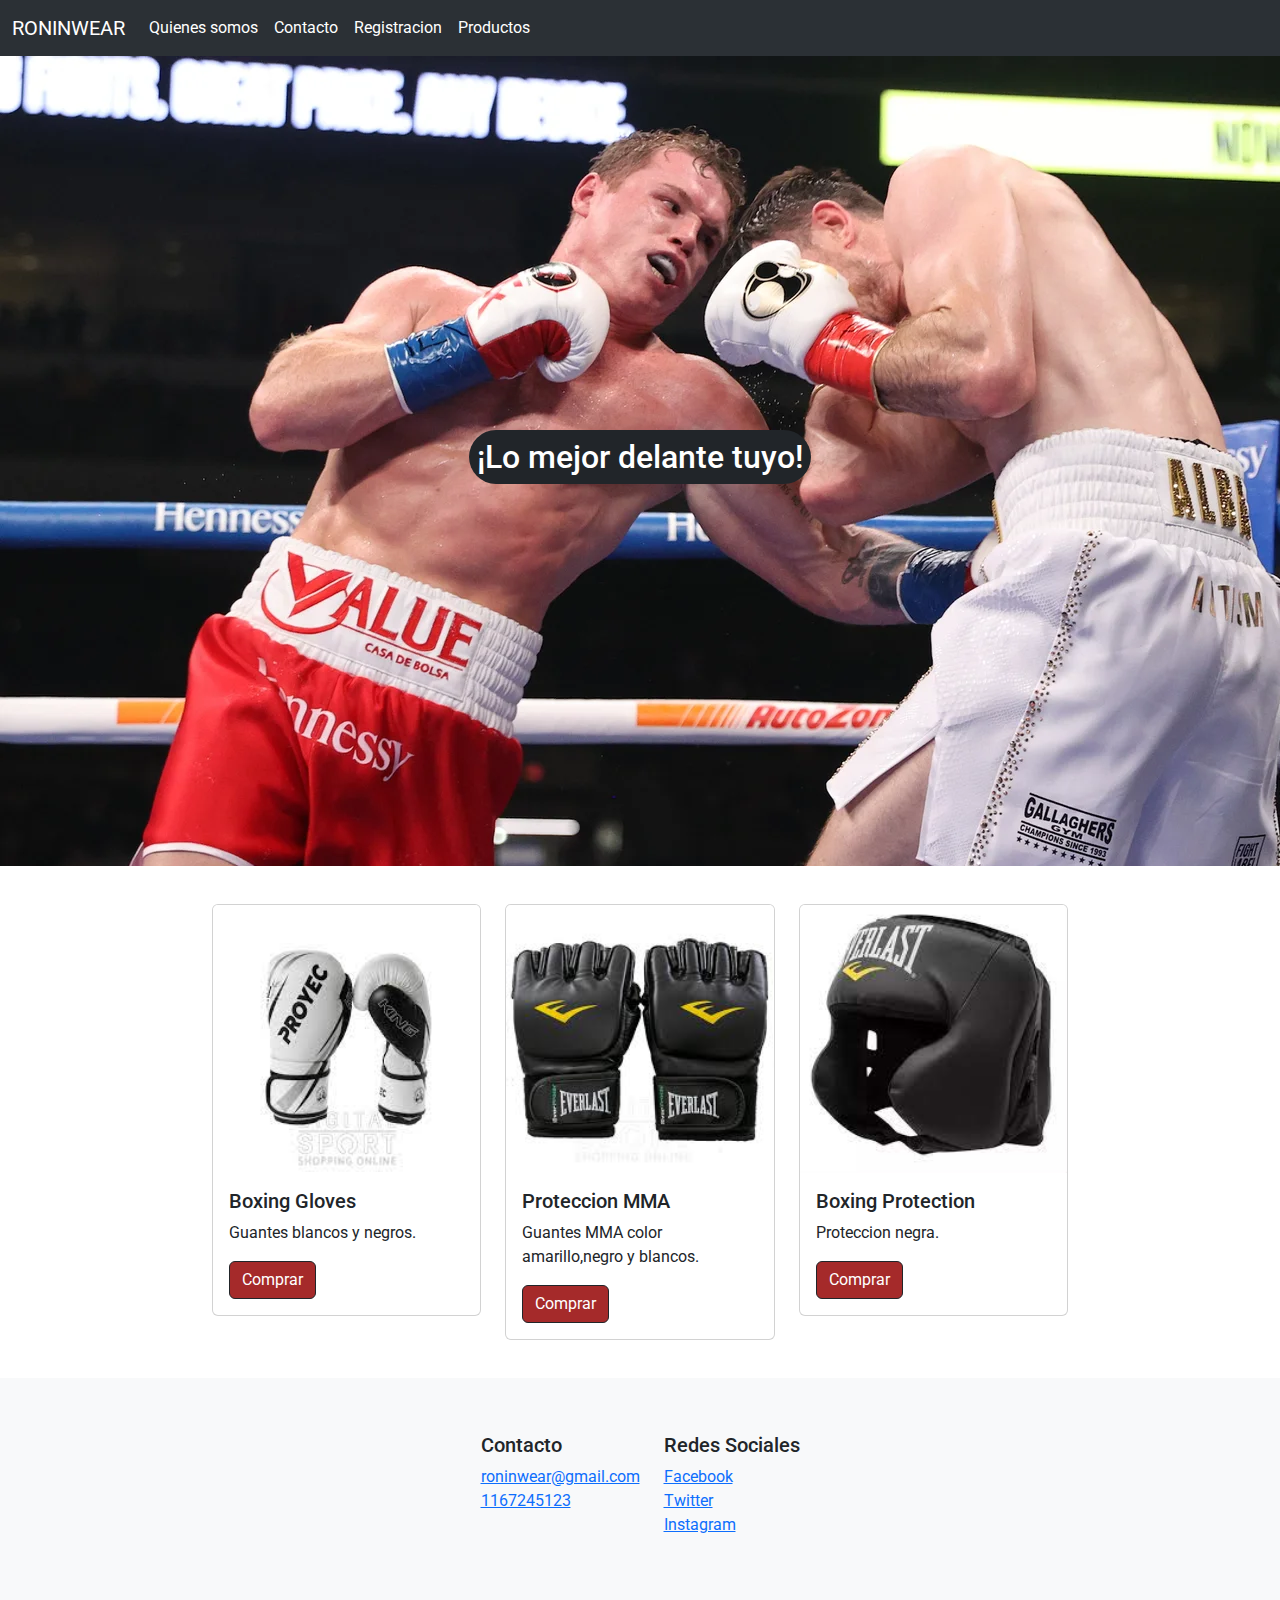
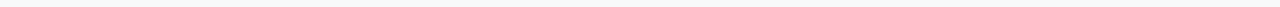
<file: index.html>
<!DOCTYPE html>
<html lang="en">
<head>
    <meta charset="UTF-8">
    <meta name="viewport" content="width=device-width, initial-scale=1.0">
    <title>Roninwear</title>
    <link href="https://cdn.jsdelivr.net/npm/bootstrap@5.3.3/dist/css/bootstrap.min.css" rel="stylesheet" integrity="sha384-QWTKZyjpPEjISv5WaRU9OFeRpok6YctnYmDr5pNlyT2bRjXh0JMhjY6hW+ALEwIH" crossorigin="anonymous">
    <link rel="stylesheet" href="./css/styles.css">
</head>
<body>
    <header>
    <nav class="navbar navbar-expand-lg bg-body-tertiary" data-bs-theme="dark">
        <div class="container-fluid">
          <a class="navbar-brand" href="./index.html">RONINWEAR</a>
          <button class="navbar-toggler" type="button" data-bs-toggle="collapse" data-bs-target="#navbarText" aria-controls="navbarText" aria-expanded="false" aria-label="Toggle navigation">
            <span class="navbar-toggler-icon"></span>
          </button>
          <div class="collapse navbar-collapse" id="navbarText">
            <ul class="navbar-nav me-auto mb-2 mb-lg-0">
              <li class="nav-item">
                <a class="nav-link active" aria-current="page" href="./pages/quienessomos.html">Quienes somos</a>
              </li>
              <li class="nav-item">
                <a class="nav-link active" href="./pages/contacto.html">Contacto</a>
              </li>
              <li class="nav-item">
                <a class="nav-link active" href="./pages/registro.html">Registracion</a>
              </li>
              <li class="nav-item">
                <a class="nav-link active" href="./pages/productos.html"> Productos</a>
              </li>
            </ul>
          </div>
        </div>
      </nav>
    </header>
       <main class="hero2">
        <section class="hero d-flex justify-content-center align-items-center">
            <h2 class="text-white bg-dark p-2 rounded-pill">¡Lo mejor delante tuyo!</h2>
         </section>

         <section class="container">
            <div class="row sm-5">
             <div class="col-sm-4">
                 <div class="card">
                    <img src="./imagenes/guantes de boxeo1.jpg" class="card-img-top" alt="guantes de boxeo">
                    <div class="card-body">
                      <h5 class="card-title">Boxing Gloves</h5>
                      <p class="card-text">Guantes blancos y negros.</p>
                      <a href="./pages/productos.html" class="btn btn-dark">Comprar</a>
                    </div>
              </div>
            </div>
            <div class="col-sm-4">
                <div class="card">
                   <img src="./imagenes/guantes mma.jpg" class="card-img-top" alt="guantes MMA">
                   <div class="card-body">
                     <h5 class="card-title">Proteccion MMA</h5>
                     <p class="card-text">Guantes MMA color amarillo,negro y blancos.</p>
                     <a href="./pages/productos.html" class="btn btn-dark">Comprar</a>
                   </div>
             </div>
           </div>
           <div class="col-sm-4">
            <div class="card">
               <img src="./imagenes/proteccion boxeo.jpg" class="card-img-top" alt="proteccion boxeo">
               <div class="card-body">
                 <h5 class="card-title">Boxing Protection</h5>
                 <p class="card-text">Proteccion negra.</p>
                 <a href="./pages/productos.html" class="btn btn-dark">Comprar</a>
               </div>
             </div>
       </div>
         </div>
              </section>
          </main>
          <footer class="footer mt-auto py-3 bg-light">
            <div class="container">
                <div class="row">
    
                    <div class="col-md-6 d-flex justify-content-start">
                        <div>
                            <h5>Contacto</h5>
                            <ul class="list-unstyled">
                                <li><a href="mailto:info@ejemplo.com">roninwear@gmail.com</a></li>
                                <li><a href="tel:+1234567890">1167245123</a></li>
                            </ul>
                        </div>
                    </div>
    
                    <div class="col-md-6 d-flex justify-content-end">
                        <div>
                            <h5>Redes Sociales</h5>
                            <ul class="list-unstyled">
                                <li><a href="https://www.facebook.com/roninwear/">Facebook</a></li>
                                <li><a href="https://twitter.com/roninwear">Twitter</a> </li>
                                <li><a href="https://instagram.com/roninwear/">Instagram</a></li>
                            </ul>
                        </div>
                    </div>
    
                </div>
            </div>
        </footer>

        

                

    <script src="https://cdn.jsdelivr.net/npm/bootstrap@5.3.3/dist/js/bootstrap.bundle.min.js" integrity="sha384-YvpcrYf0tY3lHB60NNkmXc5s9fDVZLESaAA55NDzOxhy9GkcIdslK1eN7N6jIeHz" crossorigin="anonymous"></script>
</body>
</html>
</file>
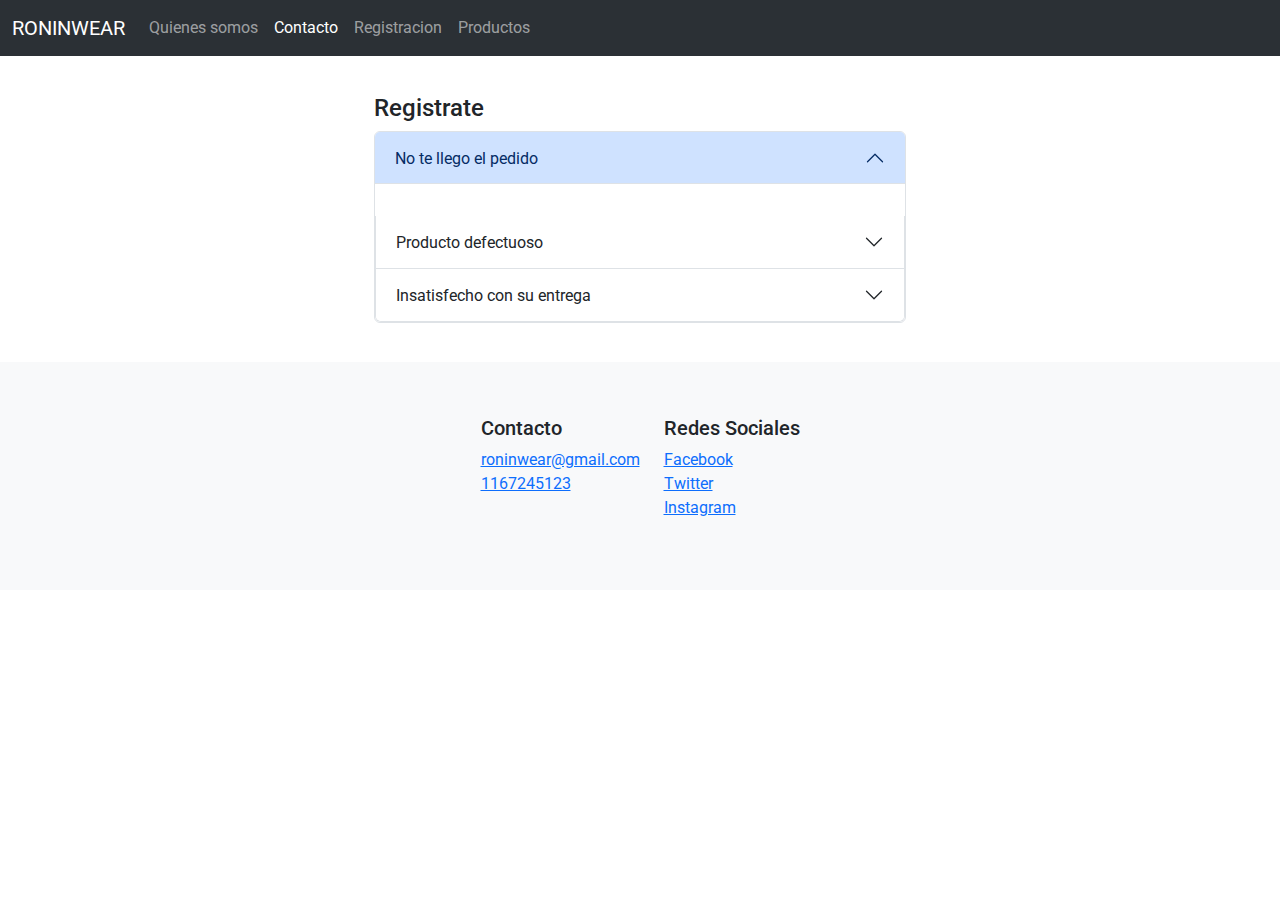
<file: pages/contacto.html>
<!DOCTYPE html>
<html lang="en">
<head>
    <meta charset="UTF-8">
    <meta name="viewport" content="width=device-width, initial-scale=1.0">
    <title>contacto</title>
    <link href="https://cdn.jsdelivr.net/npm/bootstrap@5.3.3/dist/css/bootstrap.min.css" rel="stylesheet" integrity="sha384-QWTKZyjpPEjISv5WaRU9OFeRpok6YctnYmDr5pNlyT2bRjXh0JMhjY6hW+ALEwIH" crossorigin="anonymous">
    <link rel="stylesheet" href="../css/styles.css">
</head>
<body>
    <header>
        <nav class="navbar navbar-expand-lg bg-body-tertiary" data-bs-theme="dark">
            <div class="container-fluid">
              <a class="navbar-brand" href="../index.html">RONINWEAR</a>
              <button class="navbar-toggler" type="button" data-bs-toggle="collapse" data-bs-target="#navbarText" aria-controls="navbarText" aria-expanded="false" aria-label="Toggle navigation">
                <span class="navbar-toggler-icon"></span>
              </button>
              <div class="collapse navbar-collapse" id="navbarText">
                <ul class="navbar-nav me-auto mb-2 mb-lg-0">
                  <li class="nav-item">
                    <a class="nav-link" aria-current="page" href="../pages/quienessomos.html">Quienes somos</a>
                  </li>
                  <li class="nav-item">
                    <a class="nav-link active" href="../pages/contacto.html">Contacto</a>
                  </li>
                  <li class="nav-item">
                    <a class="nav-link" href="../pages/registro.html">Registracion</a>
                  </li>
                  <li class="nav-item">
                    <a class="nav-link" href="../pages/productos.html">Productos</a>
                  </li>
                </ul>
              </div>
            </div>
          </nav>
        </header>

        <main>
            <section class="container">
                <div class="col-sm-6">
                    <h4>Registrate</h4>
                    <div class="accordion" id="accordionExample">
                        <div class="accordion-item">
                          <h2 class="accordion-header">
                            <button class="accordion-button" type="button" data-bs-toggle="collapse" data-bs-target="#collapseOne" aria-expanded="true" aria-controls="collapseOne">
                              No te llego el pedido
                            </button>
                          </h2>
                          <div id="collapseOne" class="accordion-collapse collapse show" data-bs-parent="#accordionExample">
                            <div class="accordion-body">
                              <strong></strong> 
                          </div>
                        </div>
                        <div class="accordion-item">
                          <h2 class="accordion-header">
                            <button class="accordion-button collapsed" type="button" data-bs-toggle="collapse" data-bs-target="#collapseTwo" aria-expanded="false" aria-controls="collapseTwo">
                              Producto defectuoso
                            </button>
                          </h2>
                          <div id="collapseTwo" class="accordion-collapse collapse" data-bs-parent="#accordionExample">
                            <div class="accordion-body">
                              <strong></strong> 
                            </div>
                          </div>
                        </div>
                        <div class="accordion-item">
                          <h2 class="accordion-header">
                            <button class="accordion-button collapsed" type="button" data-bs-toggle="collapse" data-bs-target="#collapseThree" aria-expanded="false" aria-controls="collapseThree">
                              Insatisfecho con su entrega
                            </button>
                          </h2>
                          <div id="collapseThree" class="accordion-collapse collapse" data-bs-parent="#accordionExample">
                            <div class="accordion-body">
                              <strong></strong> 
                            </div>
                          </div>
                        </div>
                      </div>
                </div>
            </section>
            <footer class="footer mt-auto py-3 bg-light">
              <div class="container">
                  <div class="row">
      
                      <div class="col-md-6 d-flex justify-content-start">
                          <div>
                              <h5>Contacto</h5>
                              <ul class="list-unstyled">
                                  <li><a href="mailto:info@ejemplo.com">roninwear@gmail.com</a></li>
                                  <li><a href="tel:+1234567890">1167245123</a></li>
                              </ul>
                          </div>
                      </div>
      
                      <div class="col-md-6 d-flex justify-content-end">
                          <div>
                              <h5>Redes Sociales</h5>
                              <ul class="list-unstyled">
                                  <li><a href="https://www.facebook.com/roninwear/">Facebook</a></li>
                                  <li><a href="https://twitter.com/roninwear">Twitter</a></li>
                                  <li><a href="https://instagram.com/roninwear/">Instagram</a></li>
                              </ul>
                          </div>
                      </div>
      
                  </div>
              </div>
          </footer>
        
        

        <script src="https://cdn.jsdelivr.net/npm/bootstrap@5.3.3/dist/js/bootstrap.bundle.min.js" integrity="sha384-YvpcrYf0tY3lHB60NNkmXc5s9fDVZLESaAA55NDzOxhy9GkcIdslK1eN7N6jIeHz" crossorigin="anonymous"></script>

</body>
</html>
</file>
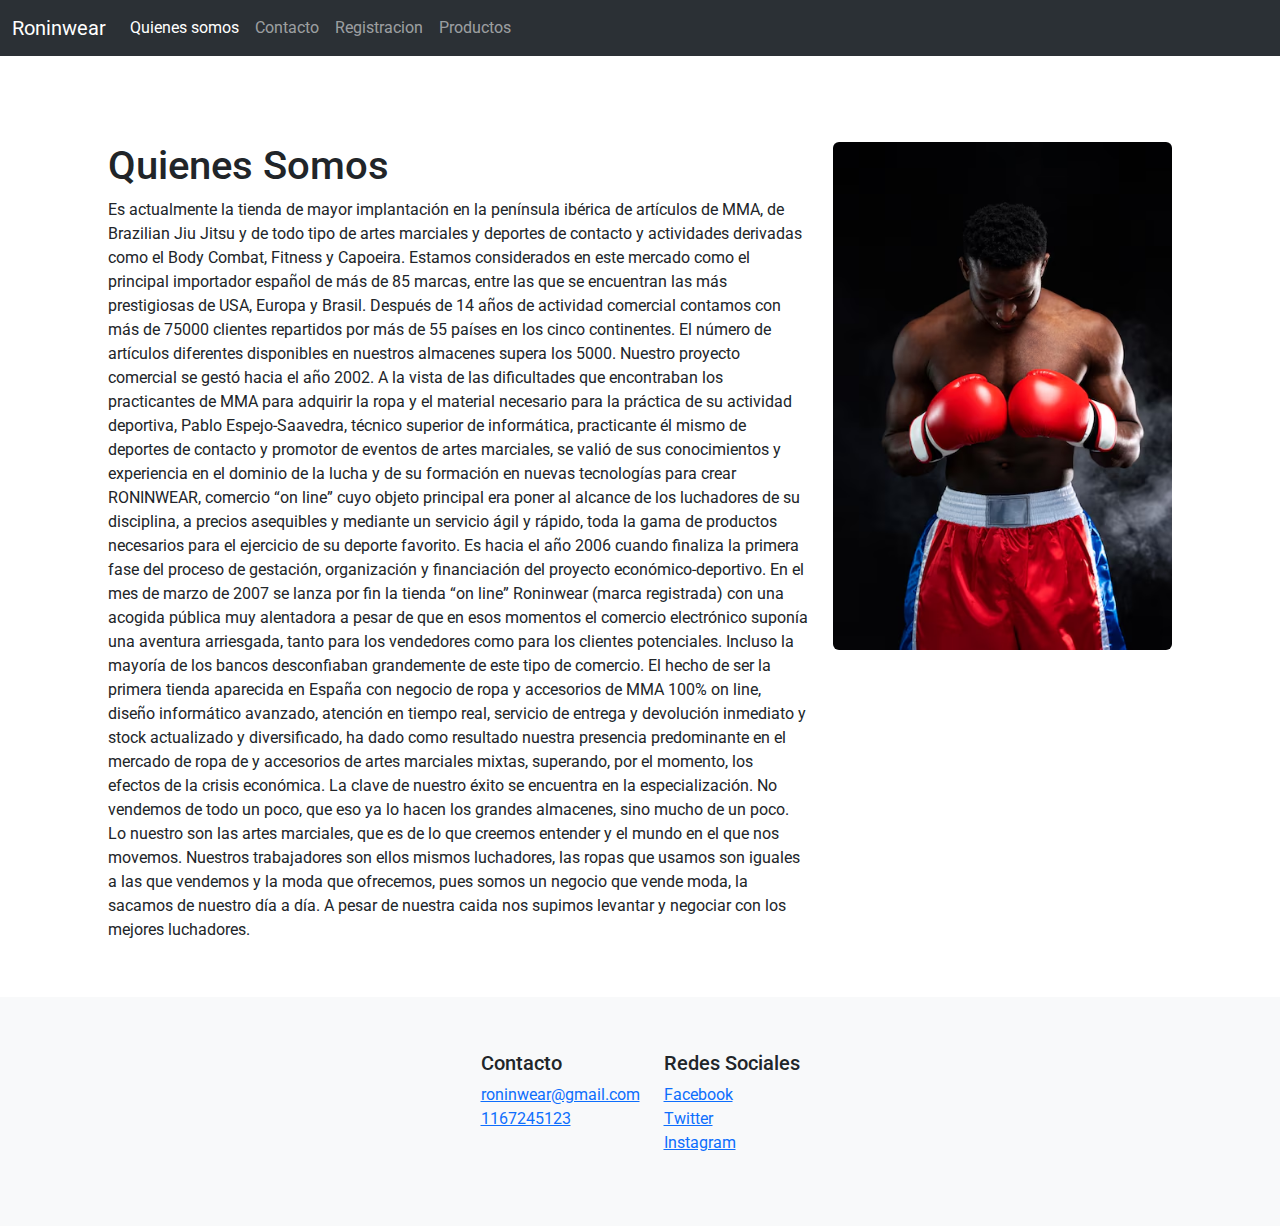
<file: pages/quienessomos.html>
<!DOCTYPE html>
<html lang="en">
<head>
    <meta charset="UTF-8">
    <meta name="viewport" content="width=device-width, initial-scale=1.0">
    <title>quienessomos</title>
    <link href="https://cdn.jsdelivr.net/npm/bootstrap@5.3.3/dist/css/bootstrap.min.css" rel="stylesheet" integrity="sha384-QWTKZyjpPEjISv5WaRU9OFeRpok6YctnYmDr5pNlyT2bRjXh0JMhjY6hW+ALEwIH" crossorigin="anonymous">
    <link rel="stylesheet" href="../css/styles.css">
</head>
<body>
    <nav class="navbar navbar-expand-lg bg-body-tertiary" data-bs-theme="dark">
        <div class="container-fluid">
          <a class="navbar-brand" href="../index.html">Roninwear</a>
          <button class="navbar-toggler" type="button" data-bs-toggle="collapse" data-bs-target="#navbarText" aria-controls="navbarText" aria-expanded="false" aria-label="Toggle navigation">
            <span class="navbar-toggler-icon"></span>
          </button>
          <div class="collapse navbar-collapse" id="navbarText">
            <ul class="navbar-nav me-auto mb-2 mb-lg-0">
              <li class="nav-item">
                <a class="nav-link active" aria-current="page" href="../pages/quienessomos.html">Quienes somos</a>
              </li>
              <li class="nav-item">
                <a class="nav-link"  aria-current="page" href="../pages/contacto.html">Contacto</a>
              </li>
              <li class="nav-item">
                <a class="nav-link" aria-current="page" href="../pages/registro.html">Registracion</a>
              </li>
              <li class="nav-item">
                <a class="nav-link" aria-current="page" href="../pages/productos.html">Productos</a>
              </li>
            </ul>
          </div>
        </div>
      </nav>
      <section class="container">
        <div class="row mt-5">
            <div class="col-sm-8 d-flex flex-column justify-content-center">
                <h1>Quienes Somos</h1>
                <p> Es actualmente la tienda de mayor implantación en la península ibérica de artículos de MMA, de Brazilian Jiu Jitsu y de todo tipo de artes marciales y deportes de contacto y actividades derivadas como el Body Combat, Fitness y Capoeira. Estamos considerados en este mercado como el principal importador español de más de 85 marcas, entre las que se encuentran las más prestigiosas de USA, Europa y Brasil. Después de 14 años de actividad comercial contamos con más de 75000 clientes repartidos por más de 55 países en los cinco continentes.

 

                El número de artículos diferentes disponibles en nuestros almacenes supera los 5000.
                
                 
                
                Nuestro proyecto comercial se gestó hacia el año 2002. A la vista de las dificultades que encontraban los practicantes de MMA para adquirir la ropa y el material necesario para la práctica de su actividad deportiva, Pablo Espejo-Saavedra, técnico superior de informática, practicante él mismo de deportes de contacto y promotor de eventos de artes marciales, se valió de sus conocimientos y experiencia en el dominio de la lucha y de su formación en nuevas tecnologías para crear  RONINWEAR,  comercio  “on line” cuyo objeto principal era poner al alcance de los luchadores de su disciplina, a precios asequibles y mediante un servicio ágil y rápido, toda la gama de productos necesarios para el ejercicio de su deporte favorito. Es hacia el año 2006 cuando finaliza la primera fase del proceso de gestación, organización y financiación  del proyecto económico-deportivo. En el mes de marzo de 2007 se lanza por fin la tienda “on line” Roninwear (marca registrada) con una acogida pública muy alentadora a pesar de que en esos momentos el comercio electrónico suponía una aventura arriesgada, tanto para los vendedores como para los clientes potenciales. Incluso la mayoría de los bancos desconfiaban grandemente de este tipo de comercio.
                
                 
                
                El hecho de ser la primera tienda aparecida en España con negocio de ropa y accesorios de MMA 100% on line, diseño informático avanzado, atención en tiempo real, servicio de entrega y devolución inmediato y stock actualizado y diversificado, ha dado como resultado nuestra presencia predominante en el mercado de ropa de  y accesorios de artes marciales mixtas, superando, por el momento, los efectos de la crisis económica.
                
                 
                
                La clave de nuestro éxito se encuentra en la especialización. No vendemos de todo un poco, que eso ya lo hacen los grandes almacenes, sino mucho de un poco. Lo nuestro son las artes marciales, que es de lo que creemos entender y el mundo en el que nos movemos. Nuestros trabajadores son ellos mismos luchadores, las ropas que usamos son iguales a las que vendemos y la moda que ofrecemos, pues somos un negocio que vende moda, la sacamos de nuestro día a día. A pesar de nuestra caida nos supimos levantar y negociar con los mejores luchadores.
            </p>
            </div>
            <div class="col-sm-4">
                <img class="mw-100 rounded" src="../imagenes/imagen-quienes-somso.avif" alt="quienes somos">
            </div>

        </div>

      </section>
      <footer class="footer mt-auto py-3 bg-light">
        <div class="container">
            <div class="row">
  
                <div class="col-sm-6 d-flex justify-content-start">
                    <div>
                        <h5>Contacto</h5>
                        <ul class="list-unstyled">
                            <li><a href="mailto:info@ejemplo.com">roninwear@gmail.com</a></li>
                            <li><a href="tel:+1234567890">1167245123</a></li>
                        </ul>
                    </div>
                </div>
  
                <div class="col-sm-6 d-flex justify-content-end">
                    <div>
                        <h5>Redes Sociales</h5>
                        <ul class="list-unstyled">
                            <li><a href="https://www.facebook.com/roninwear/">Facebook</a></li>
                            <li><a href="https://twitter.com/roninwear">Twitter</a></li>
                            <li><a href="https://instagram.com/roninwear/">Instagram</a></li>
                        </ul>
                    </div>
                </div>
  
            </div>
        </div>
    </footer>
      
    







    <script src="https://cdn.jsdelivr.net/npm/bootstrap@5.3.3/dist/js/bootstrap.bundle.min.js" integrity="sha384-YvpcrYf0tY3lHB60NNkmXc5s9fDVZLESaAA55NDzOxhy9GkcIdslK1eN7N6jIeHz" crossorigin="anonymous"></script>

</body>
</html>
</file>
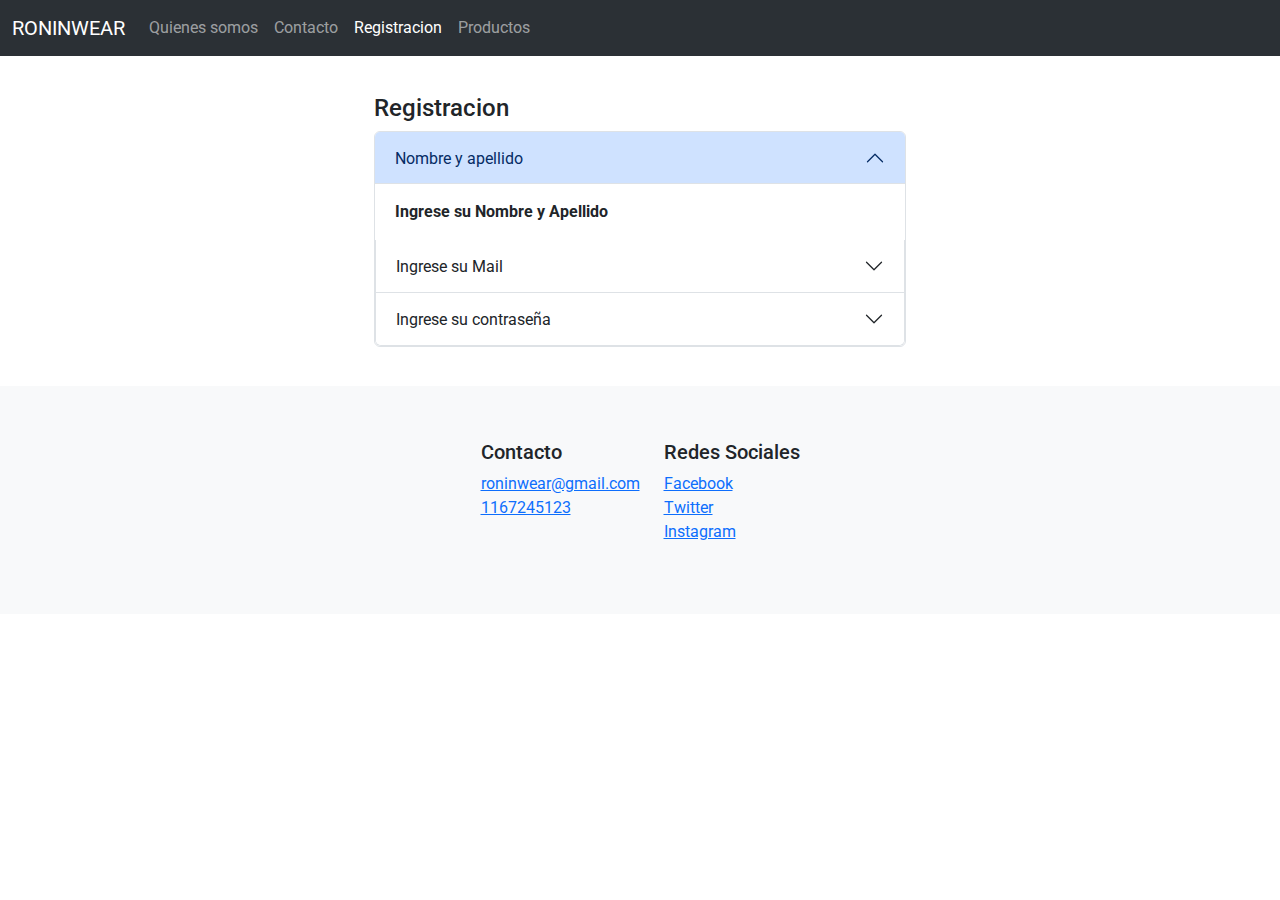
<file: pages/registro.html>
<!DOCTYPE html>
<html lang="en">
<head>
    <meta charset="UTF-8">
    <meta name="viewport" content="width=device-width, initial-scale=1.0">
    <title>registro</title>
    <link href="https://cdn.jsdelivr.net/npm/bootstrap@5.3.3/dist/css/bootstrap.min.css" rel="stylesheet" integrity="sha384-QWTKZyjpPEjISv5WaRU9OFeRpok6YctnYmDr5pNlyT2bRjXh0JMhjY6hW+ALEwIH" crossorigin="anonymous">
    <link rel="stylesheet" href="../css/styles.css">
</head>
<body>
    <header>
        <nav class="navbar navbar-expand-lg bg-body-tertiary" data-bs-theme="dark">
            <div class="container-fluid">
              <a class="navbar-brand" href="../index.html">RONINWEAR</a>
              <button class="navbar-toggler" type="button" data-bs-toggle="collapse" data-bs-target="#navbarText" aria-controls="navbarText" aria-expanded="false" aria-label="Toggle navigation">
                <span class="navbar-toggler-icon"></span>
              </button>
              <div class="collapse navbar-collapse" id="navbarText">
                <ul class="navbar-nav me-auto mb-2 mb-lg-0">
                  <li class="nav-item">
                    <a class="nav-link" aria-current="page" href="../pages/quienessomos.html">Quienes somos</a>
                  </li>
                  <li class="nav-item">
                    <a class="nav-link" href="../pages/contacto.html">Contacto</a>
                  </li>
                  <li class="nav-item">
                    <a class="nav-link active" href="../pages/registro.html">Registracion</a>
                  </li>
                  <li class="nav-item">
                    <a class="nav-link" href="../pages/productos.html"> Productos</a>
                  </li>
                </ul>
              </div>
            </div>
          </nav>
    </header>
     <main>
    <section class="container">
        <div class="col-sm-6">
            <h4>Registracion</h4>
            <div class="accordion" id="accordionExample">
                <div class="accordion-item">
                  <h2 class="accordion-header">
                    <button class="accordion-button" type="button-dark" data-bs-toggle="collapse" data-bs-target="#collapseOne" aria-expanded="true" aria-controls="collapseOne">
                      Nombre y apellido
                    </button>
                  </h2>
                  <div id="collapseOne" class="accordion-collapse collapse show" data-bs-parent="#accordionExample">
                    <div class="accordion-body">
                      <strong>Ingrese su Nombre y Apellido</strong> 
                  </div>
                </div>
                <div class="accordion-item">
                  <h2 class="accordion-header">
                    <button class="accordion-button collapsed" type="button" data-bs-toggle="collapse" data-bs-target="#collapseTwo" aria-expanded="false" aria-controls="collapseTwo">
                      Ingrese su Mail
                    </button>
                  </h2>
                  <div id="collapseTwo" class="accordion-collapse collapse" data-bs-parent="#accordionExample">
                    <div class="accordion-body">
                      <strong>Ingrese su Email</strong> 
                    </div>
                  </div>
                </div>
                <div class="accordion-item">
                  <h2 class="accordion-header">
                    <button class="accordion-button collapsed" type="button" data-bs-toggle="collapse" data-bs-target="#collapseThree" aria-expanded="false" aria-controls="collapseThree">
                      Ingrese su contraseña
                    </button>
                  </h2>
                  <div id="collapseThree" class="accordion-collapse collapse" data-bs-parent="#accordionExample">
                    <div class="accordion-body">
                      <strong>Ingrese su contraseña</strong> 
                    </div>
                  </div>
                </div>
              </div>
        </div>
    </section>
     </main>
     <footer class="footer mt-auto py-3 bg-light">
      <div class="container">
          <div class="row">

              <div class="col-md-6 d-flex justify-content-start">
                  <div>
                      <h5>Contacto</h5>
                      <ul class="list-unstyled">
                          <li><a href="mailto:info@ejemplo.com">roninwear@gmail.com</a></li>
                          <li><a href="tel:+1234567890">1167245123</a></li>
                      </ul>
                  </div>
              </div>

              <div class="col-md-6 d-flex justify-content-end">
                  <div>
                      <h5>Redes Sociales</h5>
                      <ul class="list-unstyled">
                          <li><a href="https://www.facebook.com/roninwear/">Facebook</a></li>
                          <li><a href="https://twitter.com/roninwear">Twitter</a></li>
                          <li><a href="https://instagram.com/roninwear/">Instagram</a></li>
                      </ul>
                  </div>
              </div>

          </div>
      </div>
  </footer>
    






    <script src="https://cdn.jsdelivr.net/npm/bootstrap@5.3.3/dist/js/bootstrap.bundle.min.js" integrity="sha384-YvpcrYf0tY3lHB60NNkmXc5s9fDVZLESaAA55NDzOxhy9GkcIdslK1eN7N6jIeHz" crossorigin="anonymous"></script>

</body>
</html>
</file>
<file: css/styles.css>
@import url('https://fonts.googleapis.com/css2?family=Raleway:ital,wght@0,100..900;1,100..900&family=Roboto:ital,wght@0,100;0,300;0,400;0,500;0,700;0,900;1,100;1,300;1,400;1,500;1,700;1,900&display=swap');

*{
    margin: 0;
    padding: 0;
    box-sizing: border-box;
    font-family: "Roboto", sans-serif;
}

.hero{
    background-image: url("../imagenes/Imagen\ de\ fondo\ Canelo.webp");
    height: 90vh;
    width: 100%;

}
.btn{
    background-color: brown;
}

.container{
    display: flex;
    justify-content: center;
    padding: 3%;
}
.product-item{
    display: flex;
    justify-content: center;
}
</file>
